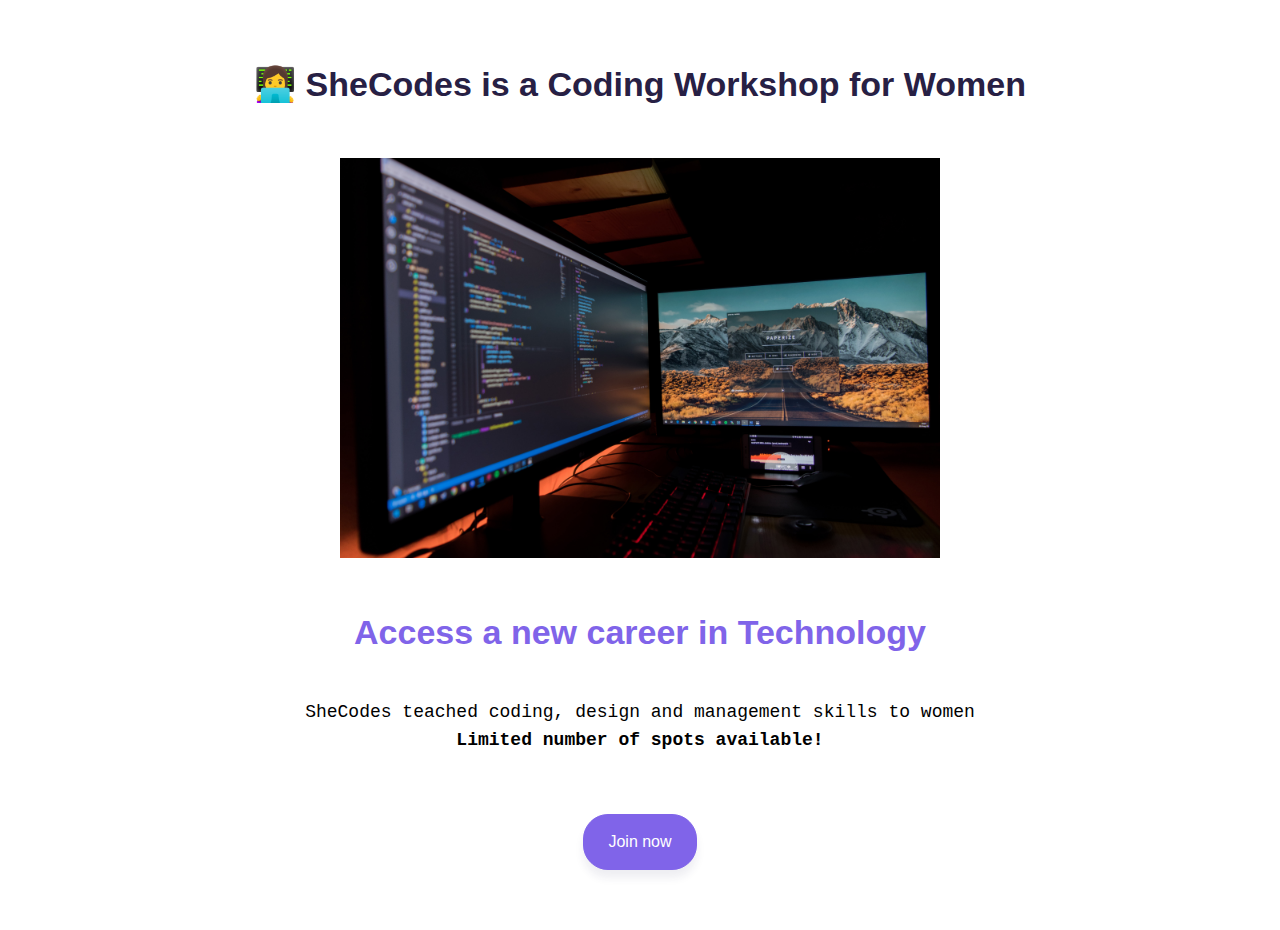
<file: Advanced Exercise/index.html>
<!DOCTYPE html>
<html lang="en">
  <head>
    <meta charset="UTF-8" />
    <meta name="viewport" content="width=device-width, initial-scale=1.0" />
    <title>SheCodes</title>
    <link rel="stylesheet" href="style.css" />
  </head>
  <body>
    <header>
      <h1>👩‍💻 SheCodes is a Coding Workshop for Women</h1>
      <img src="coder.jpg" alt="coding" />
      <h2>Access a new career in Technology</h2>
    </header>
    <section class="description">
      <p>
        SheCodes teached coding, design and management skills to women
        <br />
        <span class="limited-spots"> Limited number of spots available! </span>
      </p>
    </section>
    <footer>
      <div class="button-container">
        <button>Join now</button>
      </div>
    </footer>
  </body>
</html>
</file>
<file: Advanced Exercise/style.css>
body {
  font-family: Cerebri Sans, Helvetica, Arial, sans-serif;
}

h1,
h2 {
  text-align: center;
  font-size: 34px;
  line-height: 48px;
  font-weight: 900;
  margin: 0;
}

h1 {
  margin-top: 60px;
  color: #272044;
}

h2 {
  color: #8064e9;
  padding: 0 0 24px;
}

button {
  border-radius: 25px;
  border: 1px solid #8064e9;
  background: #8064e9;
  color: #fff;
  font-size: 16px;
  display: block;
  margin: 0 auto;
  line-height: 22px;
  padding: 16px 24px;
  text-decoration: none;
  transition: all 200ms ease;
  box-shadow: rgba(37, 39, 89, 0.08) 0px 8px 8px 0;
}

button:hover {
  cursor: pointer;
  background: #5e41a7;
}

img {
  max-width: 600px;
  padding: 50px;
  display: block;
  margin: 0 auto;
}

.description p {
  text-align: center;
  font-size: 18px;
  line-height: 28px;
  font-family: PT Mono, monospace;
}

span.limited-spots {
  font-weight: bold;
}

div.button-container {
  margin: 60px 0;
}
</file>
